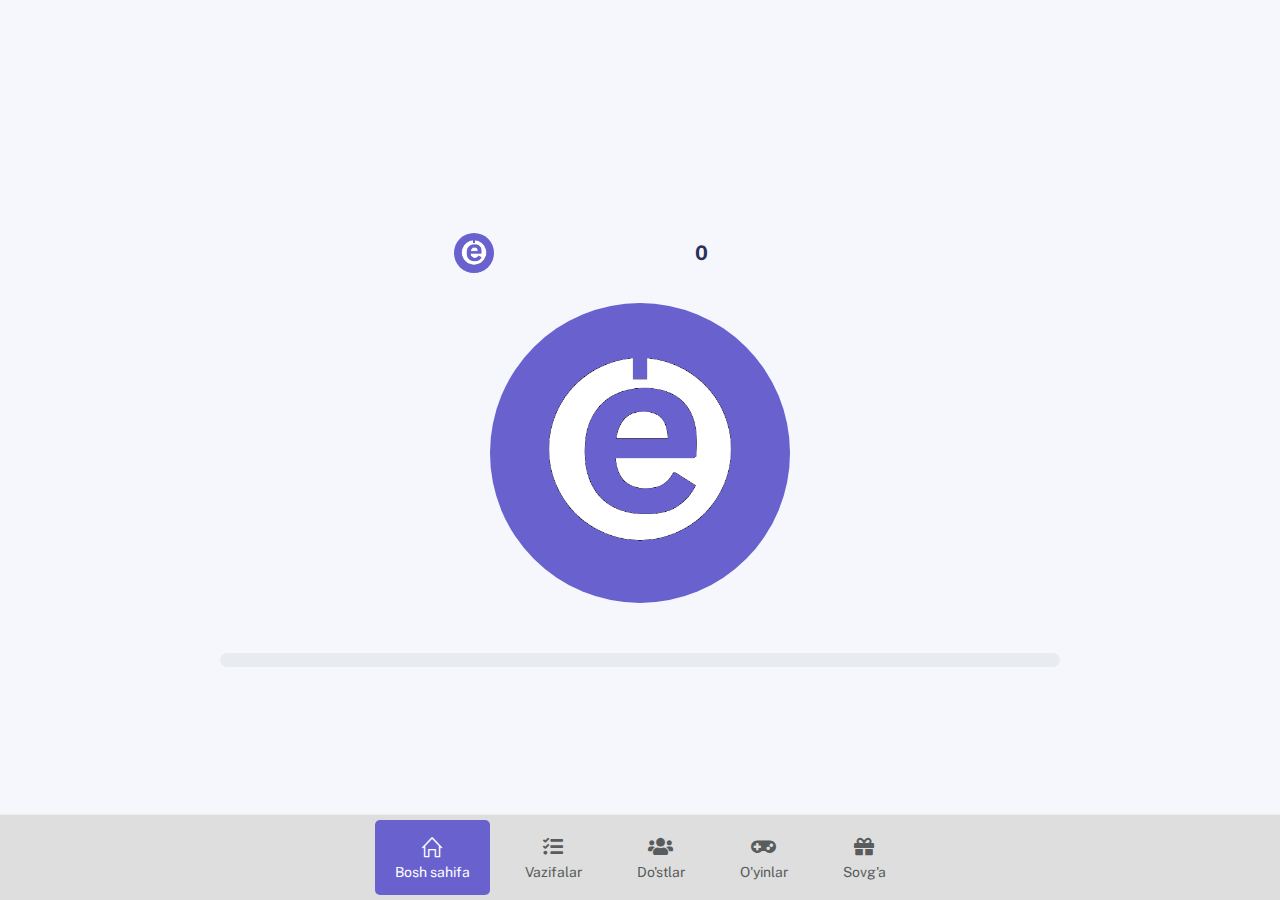
<file: index.html>
<!DOCTYPE html>
<html lang="en">

<head>
  <meta http-equiv="X-UA-Compatible" content="IE=edge" />
  <title>EduTap</title>
  <meta content="width=device-width, initial-scale=1.0, shrink-to-fit=no" name="viewport" />
  <link rel="icon" href="assets/img/kaiadmin/icon.png" type="image/x-icon" />

  <!-- Fonts and icons -->
  <script src="assets/js/plugin/webfont/webfont.min.js"></script>
  <script>
    WebFont.load({
      google: { families: ["Public Sans:300,400,500,600,700"] },
      custom: {
        families: [
          "Font Awesome 5 Solid",
          "Font Awesome 5 Regular",
          "Font Awesome 5 Brands",
          "simple-line-icons",
        ],
        urls: ["assets/css/fonts.min.css"],
      },
      active: function () {
        sessionStorage.fonts = true;
      },
    });
  </script>

  <!-- CSS Files -->
  <link rel="stylesheet" href="assets/css/bootstrap.min.css" />
  <link rel="stylesheet" href="assets/css/plugins.min.css" />
  <link rel="stylesheet" href="assets/css/kaiadmin.min.css" />

  <!-- CSS Just for demo purpose, don't include it in your project -->
  <link rel="stylesheet" href="assets/css/demo.css" />
  <link rel="stylesheet" href="assets/main.css">
</head>

<body>
  <div class="container-fluid">
    <div class="tab-content" id="pills-with-icon-tabContent">
      <div class="tab-pane fade active show" id="pills-home-icon" role="tabpanel" aria-labelledby="pills-home-tab-icon">
        <div class="coin-image">
          <div class="col-5">
            <div class="d-flex align-items-center justify-content-around">
              <div class="col-2 p-0">
                <img id="smallImage" src="assets/img/e coin.png" alt="Coin">
              </div>
              <div class="col-3">
                <p class="p-0 m-0" id="coin-count">0</p>
              </div>
            </div>
          </div>
          <div class="coin" onclick="incrementCoins(event)">
            <img src="assets/img/e coin.png" alt="Coin">
            <div class="increment" id="increment">+1</div>
          </div>
          <div class="col-8">
            <div class="progress progress-bar-primary mt-2">
              <div class="progress-bar" id="progress-bar"></div>
              <span class="d-none" id="progress-current">0</span>
            </div>
          </div>
        </div>
      </div>

      <div class="tab-pane fade task-panel" id="pills-task-icon" role="tabpanel" aria-labelledby="pills-task-tab-icon">
        <div class="row">
          <div class="col-12 text-center mt-3">
            <h2>Vazifalar</h2>
            <p>Ko'proq coinlarga ega bo'lish uchun vazifalarni bajaring</p>
          </div>
          <div class="col-12 mb-2">
            <a target="_blank" href="https://t.me/alicoderuz">
              <div class="card-list card task-card">
                <div class="item-list">
                  <div class="avatar">
                    <img src="assets/img/telegram.webp" alt="img error" class="avatar-img rounded-circle">
                  </div>
                  <div class="info-user ms-3">
                    <div class="status">EduTap telegram kanaliga obuna bo'ling</div>
                    <div class="username">+5K</div>
                  </div>
                  <button class="btn btn-icon btn-round btn-xs">
                    <i class="fa icon-arrow-right"></i>
                  </button>
                </div>
              </div>
            </a>
          </div>
          <div class="col-12 mb-2">
            <div class="card-list card task-card">
              <div class="item-list">
                <div class="avatar">
                  <img src="assets/img/telegram.webp" alt="img error" class="avatar-img rounded-circle">
                </div>
                <div class="info-user ms-3">
                  <div class="status">EduTap telegram kanaliga obuna bo'ling</div>
                  <div class="username">+5K</div>
                </div>
                <button class="btn btn-icon btn-round btn-xs">
                  <i class="fas text-primary fa-gift"></i>
                </button>
              </div>
            </div>
          </div>
          <div class="col-12 mb-2">
            <div class="card-list card task-card">
              <div class="item-list">
                <div class="avatar">
                  <img src="assets/img/telegram.webp" alt="img error" class="avatar-img rounded-circle">
                </div>
                <div class="info-user ms-3">
                  <div class="status">EduTap telegram kanaliga obuna bo'ling</div>
                  <div class="username">+5K</div>
                </div>
                <button class="btn btn-icon btn-success btn-round btn-xs">
                  <i class="fa fa-check"></i>
                </button>
              </div>
            </div>
          </div>
        </div>
      </div>

      <div class="tab-pane fade friend-panel" id="pills-friend-icon" role="tabpanel"
        aria-labelledby="pills-friend-tab-icon">
        <div class="row">
          <div class="col-12 text-center mt-3">
            <h2>Do'stlarni taklif qiling</h2>
            <p>Taklif uchun 500 coin hamda qo'shimcha bonuslarga ega bo'ling!</p>
          </div>
          <div class="col-12">
            <h4>Do'stlar ro'yxati (3)</h4>
          </div>
          <div class="col-12 mb-2">
            <div class="card-list card task-card">
              <div class="item-list">
                <div class="avatar">
                  <span class="avatar-title rounded-circle border border-white bg-secondary">
                    <i class="fas fa-user"></i>
                  </span>
                </div>
                <div class="info-user ms-3">
                  <div class="username">Miraziz Doniyorov</div>
                  <!-- <div class="status">2-urinish</div> -->
                  <span class="badge badge-success">2-urinish</span>
                </div>
                <h5>+1K</h5>
              </div>
            </div>
          </div>
          <div class="col-12 mb-2">
            <div class="card-list card task-card">
              <div class="item-list">
                <div class="avatar">
                  <span class="avatar-title rounded-circle border border-white bg-secondary">
                    <i class="fas fa-user"></i>
                  </span>
                </div>
                <div class="info-user ms-3">
                  <div class="username">Dostonbek</div>
                  <!-- <div class="status">2-urinish</div> -->
                  <span class="badge badge-success">3-urinish</span>
                </div>
                <h5>+1.5K</h5>
              </div>
            </div>
          </div>
          <div class="col-12 mb-2">
            <div class="card-list card task-card">
              <div class="item-list">
                <div class="avatar">
                  <span class="avatar-title rounded-circle border border-white bg-secondary">
                    <i class="fas fa-user"></i>
                  </span>
                </div>
                <div class="info-user ms-3">
                  <div class="username">Bahriddin</div>
                  <!-- <div class="status">2-urinish</div> -->
                  <span class="badge badge-success">1-urinish</span>
                </div>
                <h5>+500</h5>
              </div>
            </div>
          </div>
        </div>
      </div>

      <div class="tab-pane fade" id="pills-gamepad-icon" role="tabpanel" aria-labelledby="pills-gamepad-tab-icon">
        <div class="row justify-content-center">
          <div class="col-12 text-center mt-3">
            <h2>O'yinlar</h2>
            <p>O'yin o'ynab yana ham ko'proq coinlar olishga nima deysiz?</p>
          </div>
          <div class="col-6">
            <a href="assets/game/Matching Game/index.html">
              <div class="card">
                <div class="card-post card-round p-2">
                  <img height="150" class="card-img-top" src="assets/img/game/Matching Game.jpg" alt="Matching game">
                  <div class="card-body">
                    <h3 class="card-title">Matching game</h3>
                  </div>
                </div>
              </div>
            </a>
          </div>
          <div class="col-6">
            <a href="assets/game/Pure-CSS-Tic-Tac-Toe/index.html">
              <div class="card">
                <div class="card-post card-round p-2">
                  <img height="150" class="card-img-top" src="assets/img/game/tic tac toe.jpg" alt="Matching game">
                  <div class="card-body">
                    <h3 class="card-title">Tic Tak Toe</h3>
                  </div>
                </div>
              </div>
            </a>
          </div>
          <div class="col-6">
            <a href="assets/game/PureCSS/index.html">
              <div class="card">
                <div class="card-post card-round p-2">
                  <img height="150" class="card-img-top" src="assets/img/game/pure css.jpg" alt="Matching game">
                  <div class="card-body">
                    <h3 class="card-title">Pure CSS</h3>
                  </div>
                </div>
              </div>
            </a>
          </div>
        </div>
      </div>

      <div class="tab-pane fade" id="pills-gift-icon" role="tabpanel" aria-labelledby="pills-gift-tab-icon">
        <div class="row justify-content-center">
          <div class="col-12 text-center mt-3">
            <h2>Sovg'alar</h2>
            <p>Tez kunda qanday sovg'alar olishingizni e'lon qilamiz. Ungacha Coinlaringizni ko'paytiring</p>
          </div>
          <div class="col-10 mt-3">
            <img height="300" class="card-img-top" src="assets/img/gift.png" alt="img error">
          </div>
        </div>
      </div>

    </div>
  </div>

  <footer class="footer">
    <div class="container-fluid d-flex justify-content-center">
      <ul class="nav nav-pills nav-secondary  nav-pills-no-bd nav-pills-icons justify-content-center"
        id="pills-tab-with-icon" role="tablist">
        <li class="nav-item submenu" role="presentation">
          <a class="nav-link active" id="pills-home-tab-icon" data-bs-toggle="pill" href="#pills-home-icon" role="tab"
            aria-controls="pills-home-icon" aria-selected="true">
            <i class="icon-home"></i>
            Bosh sahifa
          </a>
        </li>
        <li class="nav-item" role="presentation">
          <a class="nav-link" id="pills-task-tab-icon" data-bs-toggle="pill" href="#pills-task-icon" role="tab"
            aria-controls="pills-profile-tab-icon" aria-selected="false" tabindex="-1">
            <i class="fas fa-tasks"></i>
            Vazifalar
          </a>
        </li>
        <li class="nav-item" role="presentation">
          <a class="nav-link" id="pills-friend-tab-icon" data-bs-toggle="pill" href="#pills-friend-icon" role="tab"
            aria-controls="pills-friend-icon" aria-selected="false" tabindex="-1">
            <i class="fas fa-users"></i>
            Do'stlar
          </a>
        </li>
        <li class="nav-item submenu" role="presentation">
          <a class="nav-link" id="pills-gamepad-tab-icon" data-bs-toggle="pill" href="#pills-gamepad-icon" role="tab"
            aria-controls="pills-gamepad-icon" aria-selected="false" tabindex="-1">
            <i class="fas fa-gamepad"></i>
            O'yinlar
          </a>
        </li>
        <li class="nav-item submenu" role="presentation">
          <a class="nav-link" id="pills-gift-tab-icon" data-bs-toggle="pill" href="#pills-gift-icon" role="tab"
            aria-controls="pills-gift-icon" aria-selected="false" tabindex="-1">
            <i class="fas fa-gift
            "></i>
            Sovg'a
          </a>
        </li>
      </ul>
    </div>
  </footer>


  <!--   Core JS Files   -->
  <script src="assets/js/core/jquery-3.7.1.min.js"></script>
  <script src="assets/js/core/popper.min.js"></script>
  <script src="assets/js/core/bootstrap.min.js"></script>

  <!-- jQuery Scrollbar -->
  <script src="assets/js/plugin/jquery-scrollbar/jquery.scrollbar.min.js"></script>

  <!-- Chart JS -->
  <script src="assets/js/plugin/chart.js/chart.min.js"></script>

  <!-- jQuery Sparkline -->
  <script src="assets/js/plugin/jquery.sparkline/jquery.sparkline.min.js"></script>

  <!-- Chart Circle -->
  <script src="assets/js/plugin/chart-circle/circles.min.js"></script>

  <!-- Datatables -->
  <script src="assets/js/plugin/datatables/datatables.min.js"></script>

  <!-- jQuery Vector Maps -->
  <script src="assets/js/plugin/jsvectormap/jsvectormap.min.js"></script>
  <script src="assets/js/plugin/jsvectormap/world.js"></script>

  <!-- Sweet Alert -->
  <script src="assets/js/plugin/sweetalert/sweetalert.min.js"></script>

  <!-- Kaiadmin JS -->
  <script src="assets/js/kaiadmin.min.js"></script>

  <script src="assets/main.js"></script>

</body>

</html>
</file>
<file: assets/css/demo.css>
.gg-check {
  box-sizing: border-box;
  position: relative;
  display: block;
  transform: scale(var(--ggs, 1));
  width: 22px;
  height: 22px;
  border: 2px solid transparent;
  border-radius: 100px; }
  .gg-check::after {
    content: "";
    display: block;
    box-sizing: border-box;
    position: absolute;
    left: 3px;
    top: -1px;
    width: 6px;
    height: 10px;
    border-width: 0 2px 2px 0;
    border-style: solid;
    transform-origin: bottom left;
    transform: rotate(45deg); }

.custom-template {
  position: fixed;
  top: 50%;
  transform: translateY(-50%);
  right: -325px;
  width: 325px;
  height: max-content;
  display: block;
  z-index: 1;
  background: #ffffff;
  transition: all .3s;
  z-index: 1003;
  box-shadow: -1px 1px 20px rgba(69, 65, 78, 0.15);
  border-top-left-radius: 5px;
  border-bottom-left-radius: 5px;
  transition: all .5s; }
  .custom-template.open {
    right: 0px; }
  .custom-template .custom-toggle {
    position: absolute;
    width: 45px;
    height: 45px;
    background: #5867dd;
    top: 50%;
    left: -45px;
    transform: translateY(-50%);
    display: flex;
    align-items: center;
    justify-content: center;
    text-align: center;
    border-top-left-radius: 30px;
    border-bottom-left-radius: 30px;
    /*border-right: 1px solid #177dff;*/
    cursor: pointer;
    color: #ffffff;
    box-shadow: -5px 5px 20px rgba(69, 65, 78, 0.21); }
    .custom-template .custom-toggle i {
      font-size: 20px;
      animation: 1.3s spin linear infinite; }
  .custom-template .title {
    padding: 15px;
    text-align: left;
    font-size: 16px;
    font-weight: 600;
    color: #ffffff;
    border-top-left-radius: 5px;
    border-bottom: 1px solid #ebedf2;
    background: #5867dd; }
  .custom-template .custom-content {
    padding: 20px 15px;
    max-height: calc(100vh - 90px);
    overflow: auto; }
  .custom-template .switcher {
    padding: 5px 0; }
  .custom-template .switch-block h4 {
    font-size: 13px;
    font-weight: 600;
    color: #444;
    line-height: 1.3;
    margin-bottom: 0;
    text-transform: uppercase; }
  .custom-template .btnSwitch {
    margin-top: 20px;
    margin-bottom: 25px; }
    .custom-template .btnSwitch button {
      border: 0px;
      height: 22px;
      width: 22px;
      outline: 0;
      margin-right: 6px;
      margin-bottom: 6px;
      cursor: pointer;
      padding: 0;
      border-radius: 50%;
      border: 2px solid #ededed;
      position: relative;
      transition: all .2s; }
      .custom-template .btnSwitch button:hover {
        border-color: #0bf; }
      .custom-template .btnSwitch button.selected {
        border-color: #0bf;
        display: inline-flex;
        align-items: center; }
      .custom-template .btnSwitch button:not([data-color="white"], [data-color="bg1"], [data-color="bg2"], [data-color="bg3"]) .gg-check:after {
        border-color: #fff; }
  .custom-template .img-pick {
    padding: 4px;
    min-height: 100px;
    border-radius: 5px;
    cursor: pointer; }
    .custom-template .img-pick img {
      height: 100%;
      height: 100px;
      width: 100%;
      border-radius: 5px;
      border: 2px solid transparent; }
    .custom-template .img-pick:hover img, .custom-template .img-pick.active img {
      border-color: #177dff; }

.demo .btn, .demo .progress {
  margin-bottom: 15px !important; }
.demo .form-check-label, .demo .form-radio-label, .demo .toggle, .demo .btn-group {
  margin-right: 15px; }
.demo #slider {
  margin-bottom: 15px; }

.table-typo tbody > tr > td {
  border-color: #fafafa; }
  .table-typo tbody > tr > td:first-child {
    min-width: 200px;
    vertical-align: bottom; }
    .table-typo tbody > tr > td:first-child p {
      font-size: 14px;
      color: #333; }

.demo-icon {
  display: flex;
  flex-direction: row;
  align-items: center;
  margin-bottom: 20px;
  padding: 10px;
  transition: all .2s; }
  .demo-icon:hover {
    background-color: #f4f5f8;
    border-radius: 3px; }
  .demo-icon .icon-preview {
    font-size: 1.8rem;
    margin-right: 10px;
    line-height: 1;
    color: #333439; }

body[data-background-color="dark"] .demo-icon .icon-preview {
  color: #969696; }

.demo-icon .icon-class {
  font-weight: 300;
  font-size: 13px;
  color: #777; }

body[data-background-color="dark"] .demo-icon .icon-class {
  color: #a9a8a8; }

.form-show-notify .form-control {
  margin-bottom: 15px; }
.form-show-notify label {
  padding-top: 0.65rem; }

.map-demo {
  height: 300px; }

#instructions li {
  padding: 5px 0; }

.row-demo-grid {
  margin-bottom: 15px; }
  .row-demo-grid [class^="col"] {
    text-align: center; }
    .row-demo-grid [class^="col"] .card-body {
      background: #ddd; }

.btnSwitch button[data-color="white"] {
  background-color: #fff; }
.btnSwitch button[data-color="grey"] {
  background-color: #f1f1f1; }
.btnSwitch button[data-color="black"] {
  background-color: #191919; }
.btnSwitch button[data-color="dark"] {
  background-color: #1a2035; }
.btnSwitch button[data-color="blue"] {
  background-color: #1572E8; }
.btnSwitch button[data-color="purple"] {
  background-color: #6861CE; }
.btnSwitch button[data-color="light-blue"] {
  background-color: #48ABF7; }
.btnSwitch button[data-color="green"] {
  background-color: #31CE36; }
.btnSwitch button[data-color="orange"] {
  background-color: #FFAD46; }
.btnSwitch button[data-color="red"] {
  background-color: #F25961; }
.btnSwitch button[data-color="dark2"] {
  background-color: #1f283e; }
.btnSwitch button[data-color="blue2"] {
  background-color: #1269DB; }
.btnSwitch button[data-color="purple2"] {
  background-color: #5C55BF; }
.btnSwitch button[data-color="light-blue2"] {
  background-color: #3697E1; }
.btnSwitch button[data-color="green2"] {
  background-color: #2BB930; }
.btnSwitch button[data-color="orange2"] {
  background-color: #FF9E27; }
.btnSwitch button[data-color="red2"] {
  background-color: #EA4d56; }
.btnSwitch button[data-color="bg1"] {
  background-color: #fafafa; }
.btnSwitch button[data-color="bg2"] {
  background-color: #fff; }
.btnSwitch button[data-color="bg3"] {
  background-color: #f1f1f1; }

#modalShowcase .btn-close {
  background: #ff0000;
  opacity: 0.7;
  display: flex; }
  #modalShowcase .btn-close svg {
    fill: #fff;
    width: 16px;
    height: 16px; }
#modalShowcase .preview-showcase {
  background: #F1F1F4;
  border-radius: 8px;
  padding: 24px 32px;
  padding-bottom: 0;
  padding-right: 0;
  overflow: hidden;
  transition: all .3s ease; }
  #modalShowcase .preview-showcase:hover {
    transform: translateY(-2.5%);
    background: #e9f6f9; }
#modalShowcase .preview-title {
  color: #071437;
  font-weight: 700;
  font-size: 16px;
  margin-bottom: 22.750px; }
#modalShowcase .preview-img {
  width: 100% !important;
  height: auto;
  object-fit: cover;
  transition: all .3s ease; }

#checkOutMoreDemos {
  display: flex;
  position: fixed;
  bottom: 12px;
  right: 12px;
  background: #fff;
  color: #252F4A;
  font-weight: 600;
  flex-direction: column;
  align-items: center;
  justify-content: center;
  width: 66px;
  height: 70px;
  font-size: 12px;
  box-shadow: -5px 5px 20px rgba(69, 65, 78, 0.21); }
  #checkOutMoreDemos i {
    width: 23px;
    height: 23px;
    font-size: 16px;
    margin-bottom: 0.5rem !important;
    padding-top: 0.25rem !important; }
  #checkOutMoreDemos:hover {
    background: #1e2129;
    color: #fff;
    opacity: 1;
    transition: color .2s ease; }

@media screen and (max-width: 1200px) {
  #modalShowcase .modal-dialog {
    padding: 3rem !important; } }
@media screen and (max-width: 550px) {
  .table-typo tr td {
    display: flex;
    align-items: center;
    word-break: break-word; }
    .table-typo tr td:first-child p {
      margin-bottom: 0px; }

  #modalShowcase .modal-dialog {
    padding: 32px !important; }
  #modalShowcase h3 {
    font-size: 16px; }
  #modalShowcase .preview-showcase {
    padding: 24px;
    padding-right: 0;
    padding-bottom: 0; } }
@media screen and (max-width: 576px) {
  .custom-template .custom-content {
    overflow: auto; }

  .form-show-notify > .text-right, .form-show-validation > .text-right {
    text-align: left !important; } }
@media screen and (max-width: 400px) {
  .custom-template {
    width: 85% !important;
    right: -85%; } }

/*# sourceMappingURL=demo.css.map */
</file>
<file: assets/main.css>
.nav-pills.nav-pills-icons i {
    font-size: 20px;
    line-height: 30px;
}

.nav-pills.nav-pills-no-bd li .nav-link {
    background: none;
}

.footer {
    padding: 0;
    background-color: rgba(222, 222, 222, 1);
    position: fixed;
    bottom: 0;
}

.task-card {
    padding: 0 15px;
}

.task-panel .card,
.friend-panel .card {
    margin-bottom: 0 !important;
}


/* media start */
/* col-xl */
@media(min-width: 1200px) {}

/* col-lg */
@media(min-width: 992px) and (max-width:1199px) {}

/* col-md */
@media(min-width: 768px) and (max-width:991px) {}

/* col-sm */
@media(min-width: 576px) and (max-width:767px) {}

/* col */
@media(max-width: 575px) {
    .nav-pills.nav-pills-icons i {
        font-size: 17px;
        line-height: 30px;
    }

    .nav-pills.nav-pills-icons a {
        font-size: 12px;
    }

    .nav-pills .nav-link {
        padding: 5px 8px;
    }

    #check-button {
        font-size: 15px;
    }

    .btn-icon {
        min-width: 0;
        width: 30px;
        height: 30px;
    }
}

/* media end */


/* Coin */
.coin {
    display: inline-block;
    position: relative;
    cursor: pointer;
}

.progress {
    margin-top: 50px !important;
}

#smallImage {
    width: 40px;
    height: 40px;
    border-radius: 50%;
}

.coin img {
    width: 300px;
    transition: transform 0.3s ease;
    user-select: none;
    margin-top: 30px;
    border-radius: 50%;
    user-drag: none;
    /* Standart bo'lmagan, faqat WebKitda ishlaydi */
    -webkit-user-drag: none;
    /* WebKitda ishlaydi */
}

#coin-count {
    font-size: 20px;
    font-weight: 700;
}

.coin:active img {
    transform: scale(0.9);
}

.increment {
    position: absolute;
    font-size: 24px;
    color: white;
    opacity: 0;
    user-select: none;
    pointer-events: none;
}
.coin-image {
    width: 100%;
    height: 100vh;
    display: flex;
    justify-content: center;
    align-items: center;
    flex-direction: column;
}

.increment.animate {
    animation: rise 1s ease forwards;
}

@keyframes rise {
    0% {
        transform: translateY(0);
        opacity: 1;
    }

    100% {
        transform: translateY(-100px);
        opacity: 0;
    }
}
</file>
